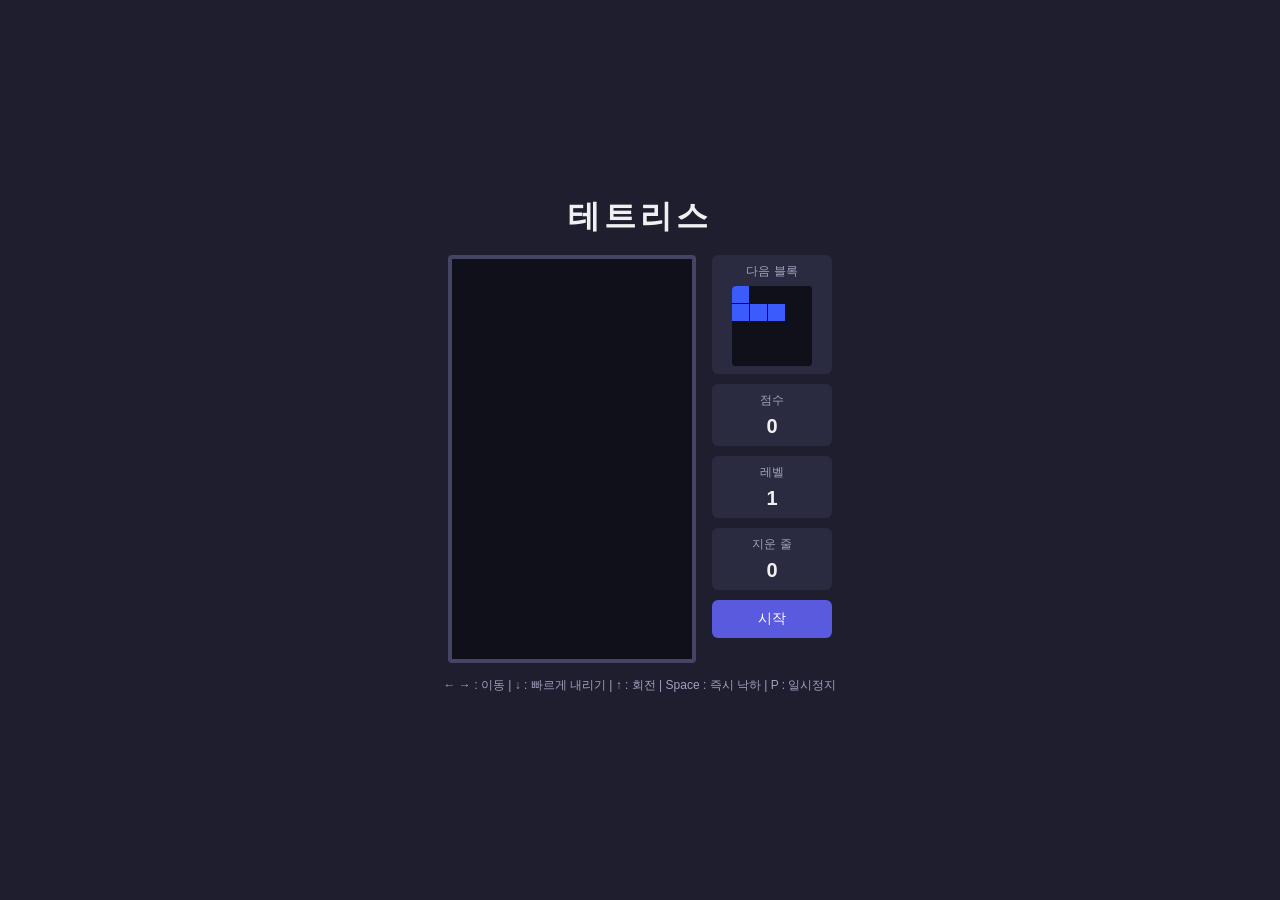
<file: index.html>
<!DOCTYPE html>
<html lang="ko">
<head>
<meta charset="UTF-8">
<meta name="viewport" content="width=device-width, initial-scale=1.0">
<title>테트리스</title>
<link rel="stylesheet" href="style.css">
</head>
<body>
  <div class="game-wrap">
    <h1>테트리스</h1>
    <div class="game-area">
      <canvas id="board" width="240" height="400"></canvas>
      <div class="side-panel">
        <div class="panel-box">
          <h2>다음 블록</h2>
          <canvas id="next" width="80" height="80"></canvas>
        </div>
        <div class="panel-box">
          <h2>점수</h2>
          <p id="score">0</p>
        </div>
        <div class="panel-box">
          <h2>레벨</h2>
          <p id="level">1</p>
        </div>
        <div class="panel-box">
          <h2>지운 줄</h2>
          <p id="lines">0</p>
        </div>
        <button id="startBtn">시작</button>
        <div id="gameOver" class="hidden">
          <p>게임 오버</p>
        </div>
      </div>
    </div>
    <div class="controls-info">
      <p>← → : 이동 | ↓ : 빠르게 내리기 | ↑ : 회전 | Space : 즉시 낙하 | P : 일시정지</p>
    </div>
  </div>
  <script src="script.js"></script>
</body>
</html>
</file>
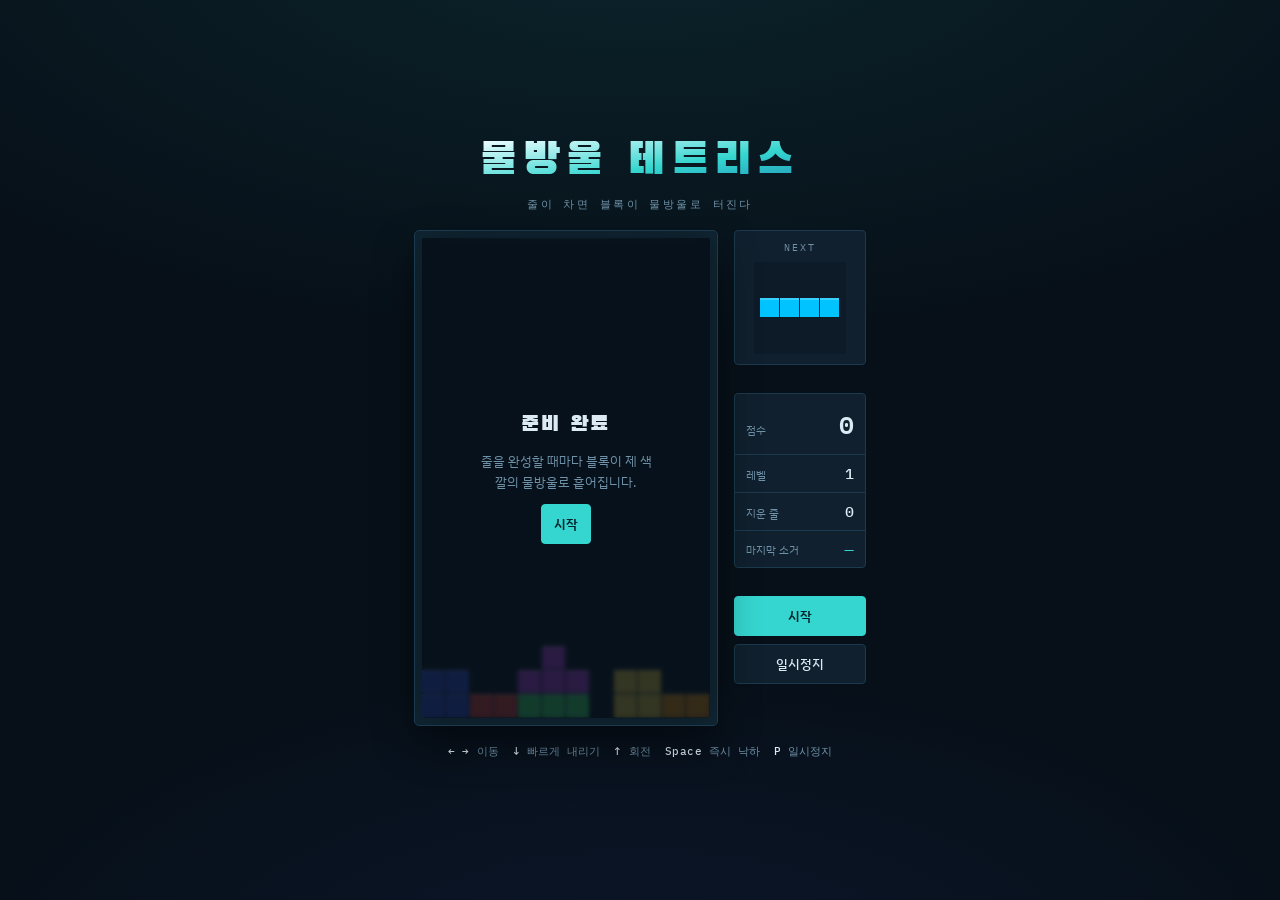
<file: droplet-tetris.html>
<!DOCTYPE html>
<html lang="ko">
<head>
<meta charset="UTF-8">
<meta name="viewport" content="width=device-width, initial-scale=1.0">
<title>물방울 테트리스</title>
<link rel="preconnect" href="https://fonts.googleapis.com">
<link rel="preconnect" href="https://fonts.gstatic.com" crossorigin>
<link rel="stylesheet" href="https://fonts.googleapis.com/css2?family=Black+Han+Sans&family=IBM+Plex+Mono:wght@400;500;600&family=IBM+Plex+Sans+KR:wght@400;500;600&display=swap">

<style>
  :root {
    --ink: #071019;
    --tank: #0d1b28;
    --panel: #10202e;
    --line: #1c3a4f;
    --text: #dceaf3;
    --muted: #6f92a8;
    --accent: #35d6cf;

    --display: 'Black Han Sans', 'IBM Plex Sans KR', sans-serif;
    --ui: 'IBM Plex Sans KR', system-ui, sans-serif;
    --data: 'IBM Plex Mono', ui-monospace, monospace;
  }

  * { box-sizing: border-box; }

  body {
    margin: 0;
    background: var(--ink);
    background-image:
      radial-gradient(120% 80% at 50% -10%, rgba(53, 214, 207, 0.10), transparent 60%),
      radial-gradient(90% 60% at 50% 110%, rgba(59, 91, 250, 0.08), transparent 60%);
    color: var(--text);
    font-family: var(--ui);
    min-height: 100vh;
    display: flex;
    align-items: center;
    justify-content: center;
    padding: 28px 16px 36px;
  }

  .stage {
    display: flex;
    flex-direction: column;
    align-items: center;
    gap: 18px;
    width: 100%;
    max-width: 560px;
  }

  /* ---------- 머리말 ---------- */

  .masthead { text-align: center; }

  .masthead h1 {
    font-family: var(--display);
    font-size: clamp(30px, 8vw, 44px);
    font-weight: 400;
    letter-spacing: 0.14em;
    margin: 0;
    color: var(--accent);
    background-image: linear-gradient(172deg, #eafcff 8%, var(--accent) 58%, #1f8fb8 100%);
    -webkit-background-clip: text;
    background-clip: text;
    -webkit-text-fill-color: transparent;
    text-wrap: balance;
  }

  .masthead p {
    font-family: var(--data);
    font-size: 11px;
    letter-spacing: 0.22em;
    text-transform: uppercase;
    color: var(--muted);
    margin: 8px 0 0;
  }

  /* ---------- 판 + 계기판 ---------- */

  .field {
    display: flex;
    gap: 16px;
    align-items: flex-start;
    justify-content: center;
  }

  .tank {
    position: relative;
    padding: 7px;
    border: 1px solid var(--line);
    border-radius: 5px;
    background: var(--tank);
    box-shadow:
      inset 0 0 44px rgba(53, 214, 207, 0.07),
      0 18px 40px rgba(0, 0, 0, 0.45);
  }

  /* 수면 — 수조 위쪽에 걸린 얇은 물빛 띠 */
  .tank::before {
    content: "";
    position: absolute;
    inset: 7px 7px auto 7px;
    height: 1px;
    background: linear-gradient(90deg, transparent, var(--accent), transparent);
    opacity: 0.5;
  }

  canvas#board { display: block; border-radius: 2px; }

  .overlay {
    position: absolute;
    inset: 7px;
    display: flex;
    flex-direction: column;
    align-items: center;
    justify-content: center;
    gap: 12px;
    padding: 20px;
    text-align: center;
    background: rgba(7, 16, 25, 0.82);
    backdrop-filter: blur(2px);
    border-radius: 2px;
  }

  .overlay[hidden] { display: none; }

  .overlay h2 {
    font-family: var(--display);
    font-weight: 400;
    font-size: 22px;
    letter-spacing: 0.1em;
    margin: 0;
    color: var(--text);
  }

  .overlay p {
    margin: 0;
    font-size: 13px;
    line-height: 1.6;
    color: var(--muted);
    max-width: 22ch;
  }

  .overlay .final {
    font-family: var(--data);
    font-size: 26px;
    font-weight: 600;
    font-variant-numeric: tabular-nums;
    color: var(--accent);
  }

  /* ---------- 계기판 레일 ---------- */

  .rail {
    display: flex;
    flex-direction: column;
    gap: 12px;
    width: 132px;
    flex: none;
  }

  .well {
    border: 1px solid var(--line);
    border-radius: 4px;
    background: var(--panel);
    padding: 10px;
    display: flex;
    flex-direction: column;
    gap: 8px;
    align-items: center;
  }

  .eyebrow {
    font-family: var(--data);
    font-size: 10px;
    letter-spacing: 0.18em;
    text-transform: uppercase;
    color: var(--muted);
  }

  canvas#next { display: block; }

  .readouts {
    border: 1px solid var(--line);
    border-radius: 4px;
    background: var(--panel);
    display: flex;
    flex-direction: column;
  }

  .readout {
    display: flex;
    align-items: baseline;
    justify-content: space-between;
    gap: 8px;
    padding: 9px 11px;
    border-top: 1px solid var(--line);
  }

  .readout:first-child { border-top: none; }

  .readout dt {
    font-size: 11px;
    color: var(--muted);
    margin: 0;
  }

  .readout dd {
    margin: 0;
    font-family: var(--data);
    font-weight: 500;
    font-size: 15px;
    font-variant-numeric: tabular-nums;
    color: var(--text);
  }

  .readout.lead { padding: 11px; }
  .readout.lead dd { font-size: 25px; font-weight: 600; letter-spacing: -0.01em; }
  .readout dd.word { font-family: var(--ui); font-size: 13px; color: var(--accent); }

  @keyframes surge {
    0%   { color: var(--accent); transform: translateY(-2px); }
    100% { color: var(--text); transform: none; }
  }

  .readout dd.surge { animation: surge 520ms ease-out; }

  /* ---------- 조작 ---------- */

  .actions { display: flex; flex-direction: column; gap: 8px; }

  button {
    font-family: var(--ui);
    font-size: 13px;
    font-weight: 500;
    padding: 10px 12px;
    border-radius: 4px;
    border: 1px solid var(--line);
    background: var(--panel);
    color: var(--text);
    cursor: pointer;
    transition: border-color 140ms ease, color 140ms ease, background 140ms ease;
  }

  button:hover { border-color: var(--accent); color: var(--accent); }

  button:focus-visible {
    outline: 2px solid var(--accent);
    outline-offset: 2px;
  }

  button.primary {
    background: var(--accent);
    border-color: var(--accent);
    color: #06222a;
    font-weight: 600;
  }

  button.primary:hover { background: #5fe8e1; border-color: #5fe8e1; color: #06222a; }

  .legend {
    display: flex;
    flex-wrap: wrap;
    justify-content: center;
    gap: 6px 14px;
    font-family: var(--data);
    font-size: 11px;
    color: var(--muted);
  }

  .legend b {
    color: var(--text);
    font-weight: 500;
    letter-spacing: 0.04em;
  }

  /* 터치 패드 — 포인터가 거칠거나 화면이 좁을 때만 */
  .pad { display: none; }

  @media (hover: none), (max-width: 620px) {
    .pad {
      display: grid;
      grid-template-columns: repeat(4, 1fr);
      gap: 8px;
      width: 100%;
    }
    .pad button { padding: 14px 0; font-size: 16px; }
    .legend { display: none; }
  }

  @media (max-width: 620px) {
    .field { flex-direction: column; align-items: center; }
    .rail { width: 100%; flex-direction: row; flex-wrap: wrap; }
    .well { flex: none; flex-direction: row; gap: 10px; }
    .readouts { flex: 1 1 200px; }
    .actions { flex: 1 1 100%; flex-direction: row; }
    .actions button { flex: 1; }
  }

  @media (prefers-reduced-motion: reduce) {
    * { transition-duration: 1ms !important; animation-duration: 1ms !important; }
  }
</style>
</head>
<body>
<div class="stage">
  <header class="masthead">
    <h1>물방울 테트리스</h1>
    <p>줄이 차면 블록이 물방울로 터진다</p>
  </header>

  <div class="field">
    <div class="tank">
      <canvas id="board"></canvas>

      <div class="overlay" id="intro">
        <h2>준비 완료</h2>
        <p>줄을 완성할 때마다 블록이 제 색깔의 물방울로 흩어집니다.</p>
        <button class="primary" id="introStart">시작</button>
      </div>

      <div class="overlay" id="gameOver" hidden>
        <h2>게임 오버</h2>
        <span class="final" id="finalScore">0</span>
        <p id="finalNote">블록이 천장에 닿았습니다.</p>
        <button class="primary" id="againBtn">다시 시작</button>
      </div>
    </div>

    <div class="rail">
      <div class="well">
        <span class="eyebrow">Next</span>
        <canvas id="next"></canvas>
      </div>

      <dl class="readouts">
        <div class="readout lead">
          <dt>점수</dt>
          <dd id="score">0</dd>
        </div>
        <div class="readout">
          <dt>레벨</dt>
          <dd id="level">1</dd>
        </div>
        <div class="readout">
          <dt>지운 줄</dt>
          <dd id="lines">0</dd>
        </div>
        <div class="readout">
          <dt>마지막 소거</dt>
          <dd class="word" id="lastClear">—</dd>
        </div>
      </dl>

      <div class="actions">
        <button class="primary" id="startBtn">시작</button>
        <button id="pauseBtn">일시정지</button>
      </div>
    </div>
  </div>

  <div class="pad">
    <button id="padLeft" aria-label="왼쪽으로 이동">←</button>
    <button id="padRotate" aria-label="회전">↻</button>
    <button id="padRight" aria-label="오른쪽으로 이동">→</button>
    <button id="padDrop" aria-label="즉시 낙하">⤓</button>
  </div>

  <div class="legend">
    <span><b>← →</b> 이동</span>
    <span><b>↓</b> 빠르게 내리기</span>
    <span><b>↑</b> 회전</span>
    <span><b>Space</b> 즉시 낙하</span>
    <span><b>P</b> 일시정지</span>
  </div>
</div>

<script>
  const COLS = 12;
  const ROWS = 20;
  const BLOCK = window.innerWidth < 430 ? 17 : 24;
  const VIEW_W = COLS * BLOCK;
  const VIEW_H = ROWS * BLOCK;
  const NEXT_VIEW = 92;
  const NEXT_CELL = 20;

  const COLORS = {
    I: '#00c3ff',
    J: '#3b5bfa',
    L: '#ff9f1a',
    O: '#ffe14d',
    S: '#4dff88',
    T: '#c94dff',
    Z: '#ff4d4d',
  };

  const SHAPES = {
    I: [[0,1],[1,1],[2,1],[3,1]],
    J: [[0,0],[0,1],[1,1],[2,1]],
    L: [[2,0],[0,1],[1,1],[2,1]],
    O: [[1,0],[2,0],[1,1],[2,1]],
    S: [[1,0],[2,0],[0,1],[1,1]],
    T: [[1,0],[0,1],[1,1],[2,1]],
    Z: [[0,0],[1,0],[1,1],[2,1]],
  };

  const PIECE_KEYS = Object.keys(SHAPES);

  // 한 번에 지운 줄 수를 부르는 이름
  const CLEAR_NAMES = ['—', '싱글', '더블', '트리플', '테트리스'];

  const GRAVITY = 0.32;
  const MAX_PARTICLES = 700;

  // 시작 전 판에 깔아 두는 그럴듯한 자리 (완성줄은 없음)
  const RESTING_ROWS = [
    '.....T......',
    'JJ..TTT.OO..',
    'JJZZSSS.OOLL',
  ];

  const scoreEl = document.getElementById('score');
  const levelEl = document.getElementById('level');
  const linesEl = document.getElementById('lines');
  const lastClearEl = document.getElementById('lastClear');
  const startBtn = document.getElementById('startBtn');
  const pauseBtn = document.getElementById('pauseBtn');
  const introEl = document.getElementById('intro');
  const gameOverEl = document.getElementById('gameOver');
  const finalScoreEl = document.getElementById('finalScore');
  const finalNoteEl = document.getElementById('finalNote');

  function setupCanvas(canvas, width, height) {
    const dpr = Math.min(window.devicePixelRatio || 1, 2);
    canvas.width = width * dpr;
    canvas.height = height * dpr;
    canvas.style.width = width + 'px';
    canvas.style.height = height + 'px';
    const context = canvas.getContext('2d');
    context.scale(dpr, dpr);
    return context;
  }

  const ctx = setupCanvas(document.getElementById('board'), VIEW_W, VIEW_H);
  const nextCtx = setupCanvas(document.getElementById('next'), NEXT_VIEW, NEXT_VIEW);

  let particles = [];
  let flashes = [];

  let grid;
  let current;
  let next;
  let score;
  let level;
  let lines;
  let dropInterval;
  let dropCounter;
  let lastTime;
  let running = false;
  let paused = false;
  let animationId;

  function createGrid() {
    return Array.from({ length: ROWS }, () => Array(COLS).fill(null));
  }

  function randomPiece() {
    const key = PIECE_KEYS[Math.floor(Math.random() * PIECE_KEYS.length)];
    const cells = SHAPES[key].map(([x, y]) => ({ x, y }));
    return { key, cells, x: Math.floor(COLS / 2) - 2, y: -1 };
  }

  function rotateCells(cells) {
    const cx = 1, cy = 1;
    return cells.map(({ x, y }) => ({
      x: cx - (y - cy),
      y: cy + (x - cx),
    }));
  }

  function collides(cells, offX, offY) {
    return cells.some(({ x, y }) => {
      const nx = x + offX;
      const ny = y + offY;
      if (nx < 0 || nx >= COLS || ny >= ROWS) return true;
      if (ny < 0) return false;
      return grid[ny][nx] !== null;
    });
  }

  function merge() {
    current.cells.forEach(({ x, y }) => {
      const gx = x + current.x;
      const gy = y + current.y;
      if (gy >= 0) grid[gy][gx] = COLORS[current.key];
    });
  }

  /* ---------- 물방울 ---------- */

  function spawnDroplets(row, rowColors) {
    if (particles.length > MAX_PARTICLES) return;
    for (let c = 0; c < COLS; c++) {
      const color = rowColors[c];
      const count = 5 + Math.floor(Math.random() * 4);
      for (let i = 0; i < count; i++) {
        particles.push({
          x: c * BLOCK + Math.random() * BLOCK,
          y: row * BLOCK + Math.random() * BLOCK,
          vx: (Math.random() - 0.5) * 9,
          vy: -(2 + Math.random() * 5.5),
          r: 1.8 + Math.random() * 3,
          color,
          life: 1,
          decay: 0.012 + Math.random() * 0.014,
        });
      }
    }
    flashes.push({ row, life: 1 });
  }

  function updateParticles(delta) {
    const step = Math.min(delta / 16.67, 3);

    for (let i = particles.length - 1; i >= 0; i--) {
      const p = particles[i];
      p.vy += GRAVITY * step;
      p.x += p.vx * step;
      p.y += p.vy * step;

      if (p.x < p.r) {
        p.x = p.r;
        p.vx *= -0.5;
      } else if (p.x > VIEW_W - p.r) {
        p.x = VIEW_W - p.r;
        p.vx *= -0.5;
      }
      if (p.y > VIEW_H - p.r) {
        p.y = VIEW_H - p.r;
        p.vy *= -0.35;
        p.vx *= 0.7;
        p.decay *= 2.2; // 바닥에 닿은 물방울은 고이지 않고 빠르게 스며든다
      }

      p.life -= p.decay * step;
      if (p.life <= 0) particles.splice(i, 1);
    }

    for (let i = flashes.length - 1; i >= 0; i--) {
      flashes[i].life -= 0.06 * step;
      if (flashes[i].life <= 0) flashes.splice(i, 1);
    }
  }

  function drawParticles() {
    ctx.save();
    ctx.globalCompositeOperation = 'lighter';

    flashes.forEach(f => {
      const y = f.row * BLOCK;
      const gradient = ctx.createLinearGradient(0, y, 0, y + BLOCK);
      gradient.addColorStop(0, 'rgba(255, 255, 255, 0)');
      gradient.addColorStop(0.5, 'rgba(210, 240, 255, 1)');
      gradient.addColorStop(1, 'rgba(255, 255, 255, 0)');
      ctx.globalAlpha = Math.max(f.life, 0) * 0.7;
      ctx.fillStyle = gradient;
      ctx.fillRect(0, y, VIEW_W, BLOCK);
    });

    particles.forEach(p => {
      const speed = Math.hypot(p.vx, p.vy);
      const stretch = 1 + Math.min(speed / 9, 0.9);
      const alpha = Math.max(p.life, 0);

      ctx.save();
      ctx.translate(p.x, p.y);
      ctx.rotate(Math.atan2(p.vy, p.vx));
      ctx.scale(stretch, 1 / stretch);

      ctx.globalAlpha = alpha * 0.8;
      ctx.fillStyle = p.color;
      ctx.beginPath();
      ctx.arc(0, 0, p.r, 0, Math.PI * 2);
      ctx.fill();

      ctx.globalAlpha = alpha * 0.5;
      ctx.fillStyle = '#ffffff';
      ctx.beginPath();
      ctx.arc(-p.r * 0.25, -p.r * 0.25, p.r * 0.4, 0, Math.PI * 2);
      ctx.fill();

      ctx.restore();
    });

    ctx.restore();
  }

  /* ---------- 판 ---------- */

  function clearLines() {
    let cleared = 0;
    for (let r = ROWS - 1; r >= 0; r--) {
      if (grid[r].every(cell => cell !== null)) {
        spawnDroplets(r, grid[r]);
        grid.splice(r, 1);
        grid.unshift(Array(COLS).fill(null));
        cleared++;
        r++;
      }
    }
    if (cleared > 0) {
      const points = [0, 100, 300, 500, 800][cleared] || 800;
      score += points * level;
      lines += cleared;
      level = 1 + Math.floor(lines / 10);
      dropInterval = Math.max(100, 1000 - (level - 1) * 80);
      updateStats();
      lastClearEl.textContent = CLEAR_NAMES[Math.min(cleared, 4)];
      surge(scoreEl);
      surge(linesEl);
    }
  }

  function surge(el) {
    el.classList.remove('surge');
    void el.offsetWidth;
    el.classList.add('surge');
  }

  function updateStats() {
    scoreEl.textContent = score;
    levelEl.textContent = level;
    linesEl.textContent = lines;
  }

  function spawn() {
    current = next;
    next = randomPiece();
    current.x = Math.floor(COLS / 2) - 2;
    current.y = -1;
    drawNext();
    if (collides(current.cells, current.x, current.y)) {
      gameOver();
    }
  }

  function gameOver() {
    running = false;
    finalScoreEl.textContent = score;
    finalNoteEl.textContent = lines > 0
      ? lines + '줄을 지웠습니다.'
      : '한 줄도 지우지 못했습니다.';
    gameOverEl.hidden = false;
    pauseBtn.textContent = '일시정지';
  }

  function move(dx) {
    if (!collides(current.cells, current.x + dx, current.y)) {
      current.x += dx;
    }
  }

  function softDrop() {
    if (!collides(current.cells, current.x, current.y + 1)) {
      current.y += 1;
      return true;
    }
    lockPiece();
    return false;
  }

  function hardDrop() {
    while (!collides(current.cells, current.x, current.y + 1)) {
      current.y += 1;
    }
    lockPiece();
  }

  function lockPiece() {
    merge();
    clearLines();
    spawn();
  }

  function rotate() {
    if (current.key === 'O') return;
    const rotated = rotateCells(current.cells);
    if (!collides(rotated, current.x, current.y)) {
      current.cells = rotated;
    } else if (!collides(rotated, current.x - 1, current.y)) {
      current.x -= 1;
      current.cells = rotated;
    } else if (!collides(rotated, current.x + 1, current.y)) {
      current.x += 1;
      current.cells = rotated;
    }
  }

  /* ---------- 그리기 ---------- */

  function drawCell(context, x, y, color, size) {
    const unit = size || BLOCK;
    context.fillStyle = color;
    context.fillRect(x * unit, y * unit, unit - 1, unit - 1);
    // 블록 윗면의 물빛 반사
    context.fillStyle = 'rgba(255, 255, 255, 0.22)';
    context.fillRect(x * unit, y * unit, unit - 1, 2);
  }

  function draw() {
    ctx.fillStyle = '#0d1b28';
    ctx.fillRect(0, 0, VIEW_W, VIEW_H);

    for (let r = 0; r < ROWS; r++) {
      for (let c = 0; c < COLS; c++) {
        if (grid[r][c]) drawCell(ctx, c, r, grid[r][c]);
      }
    }

    if (running) {
      current.cells.forEach(({ x, y }) => {
        const gy = y + current.y;
        if (gy >= 0) drawCell(ctx, x + current.x, gy, COLORS[current.key]);
      });
    }

    drawParticles();
  }

  function drawNext() {
    nextCtx.fillStyle = '#0d1b28';
    nextCtx.fillRect(0, 0, NEXT_VIEW, NEXT_VIEW);

    const xs = next.cells.map(c => c.x);
    const ys = next.cells.map(c => c.y);
    const offX = (NEXT_VIEW - (Math.max(...xs) - Math.min(...xs) + 1) * NEXT_CELL) / 2 - Math.min(...xs) * NEXT_CELL;
    const offY = (NEXT_VIEW - (Math.max(...ys) - Math.min(...ys) + 1) * NEXT_CELL) / 2 - Math.min(...ys) * NEXT_CELL;

    nextCtx.save();
    nextCtx.translate(offX, offY);
    next.cells.forEach(({ x, y }) => drawCell(nextCtx, x, y, COLORS[next.key], NEXT_CELL));
    nextCtx.restore();
  }

  function update(time = 0) {
    const delta = Math.min(time - lastTime, 100);
    lastTime = time;

    if (!paused) {
      if (running) {
        dropCounter += delta;
        if (dropCounter > dropInterval) {
          softDrop();
          dropCounter = 0;
        }
      }
      updateParticles(delta);
      draw();
    }

    // 게임 오버 뒤에도 남은 물방울이 사라질 때까지 계속 그린다
    if (running || particles.length > 0 || flashes.length > 0) {
      animationId = requestAnimationFrame(update);
    }
  }

  function resetGame() {
    grid = createGrid();
    score = 0;
    level = 1;
    lines = 0;
    dropInterval = 1000;
    dropCounter = 0;
    lastTime = 0;
    paused = false;
    particles = [];
    flashes = [];
    lastClearEl.textContent = '—';
    pauseBtn.textContent = '일시정지';
    introEl.hidden = true;
    gameOverEl.hidden = true;
    next = randomPiece();
    spawn();
    updateStats();
  }

  function startGame() {
    cancelAnimationFrame(animationId);
    resetGame();
    running = true;
    startBtn.textContent = '다시 시작';
    animationId = requestAnimationFrame(update);
  }

  function togglePause() {
    if (!running) return;
    paused = !paused;
    pauseBtn.textContent = paused ? '계속하기' : '일시정지';
  }

  document.addEventListener('keydown', (e) => {
    if (e.key === 'p' || e.key === 'P') {
      togglePause();
      return;
    }
    if (!running || paused) return;
    switch (e.key) {
      case 'ArrowLeft':  e.preventDefault(); move(-1); break;
      case 'ArrowRight': e.preventDefault(); move(1); break;
      case 'ArrowDown':  e.preventDefault(); softDrop(); break;
      case 'ArrowUp':    e.preventDefault(); rotate(); break;
      case ' ':          e.preventDefault(); hardDrop(); break;
    }
  });

  function padAction(id, action) {
    document.getElementById(id).addEventListener('click', () => {
      if (running && !paused) action();
    });
  }

  padAction('padLeft', () => move(-1));
  padAction('padRight', () => move(1));
  padAction('padRotate', rotate);
  padAction('padDrop', hardDrop);

  startBtn.addEventListener('click', startGame);
  document.getElementById('introStart').addEventListener('click', startGame);
  document.getElementById('againBtn').addEventListener('click', startGame);
  pauseBtn.addEventListener('click', togglePause);

  // 시작 전 화면: 그럴듯한 자리에 블록을 깔아 둔다
  grid = createGrid();
  RESTING_ROWS.forEach((row, i) => {
    const r = ROWS - RESTING_ROWS.length + i;
    row.split('').forEach((ch, c) => {
      if (COLORS[ch]) grid[r][c] = COLORS[ch];
    });
  });
  next = randomPiece();
  current = randomPiece();
  draw();
  drawNext();
</script>
</body>
</html>
</file>
<file: style.css>
* {
  box-sizing: border-box;
}

body {
  margin: 0;
  min-height: 100vh;
  display: flex;
  align-items: center;
  justify-content: center;
  background: #1e1e2f;
  color: #f0f0f0;
  font-family: 'Segoe UI', Arial, sans-serif;
}

.game-wrap {
  text-align: center;
}

h1 {
  margin: 0 0 16px;
  letter-spacing: 4px;
}

.game-area {
  display: flex;
  gap: 16px;
  justify-content: center;
}

canvas#board {
  background: #10101a;
  border: 4px solid #444466;
  border-radius: 4px;
  display: block;
}

.side-panel {
  display: flex;
  flex-direction: column;
  gap: 10px;
  width: 120px;
}

.panel-box {
  background: #2a2a40;
  border-radius: 6px;
  padding: 8px;
}

.panel-box h2 {
  font-size: 12px;
  margin: 0 0 6px;
  color: #a0a0c0;
  font-weight: normal;
}

.panel-box p {
  margin: 0;
  font-size: 20px;
  font-weight: bold;
}

canvas#next {
  background: #10101a;
  border-radius: 4px;
  display: block;
  margin: 0 auto;
}

#startBtn {
  padding: 10px;
  font-size: 14px;
  background: #5a5adf;
  color: #fff;
  border: none;
  border-radius: 6px;
  cursor: pointer;
}

#startBtn:hover {
  background: #7676ea;
}

#gameOver {
  background: #dc3545;
  padding: 8px;
  border-radius: 6px;
  font-weight: bold;
}

.hidden {
  display: none;
}

.controls-info {
  margin-top: 14px;
  font-size: 12px;
  color: #a0a0c0;
}
</file>
